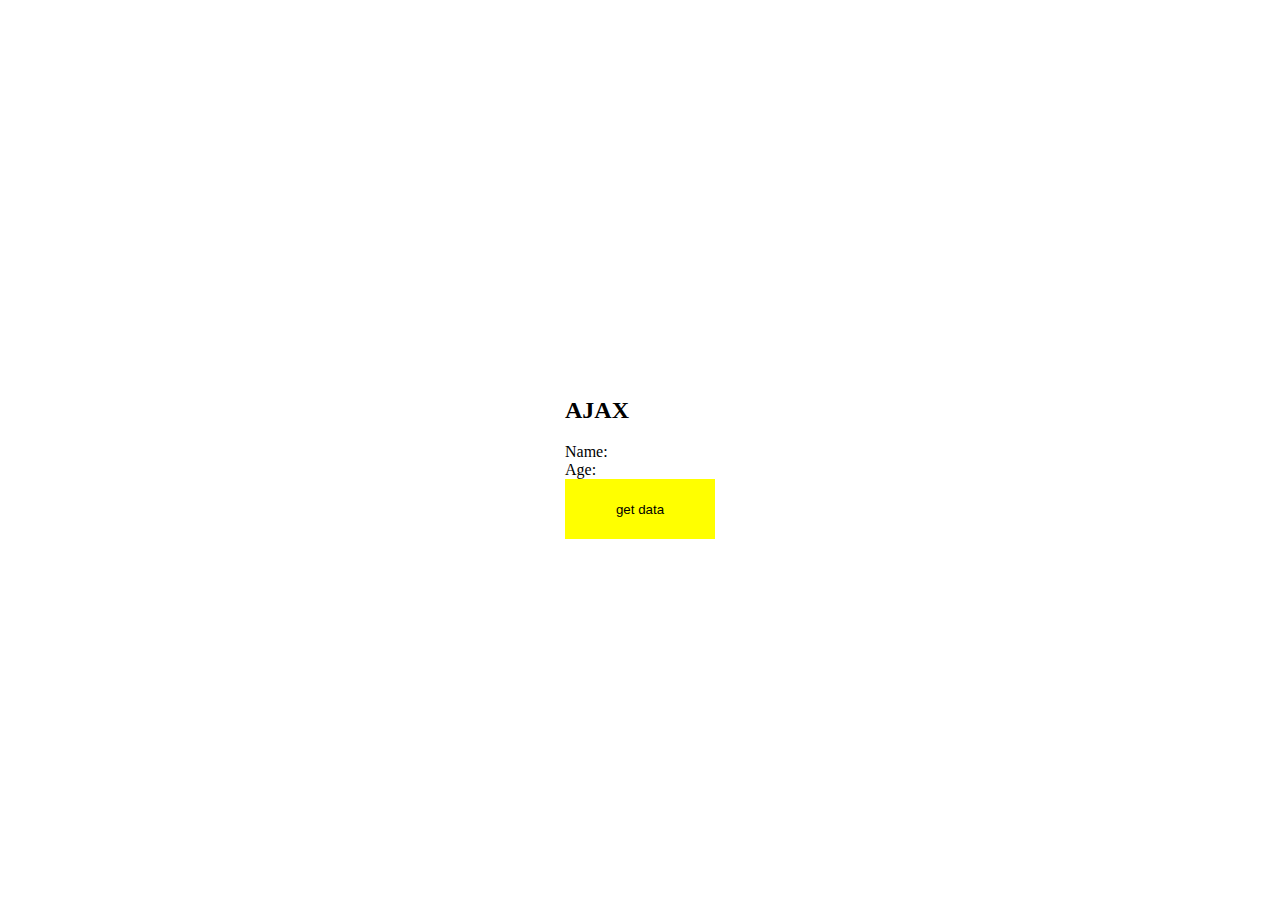
<file: index.html>
<!DOCTYPE html>
<html lang="en">
<head>
    <meta charset="UTF-8">
    <title>Title</title>
    <link rel="stylesheet" href="style.css">
</head>
<body>

<!--<div class="btn-block">-->
<!--    <button></button>-->
<!--    <button></button>-->
<!--    <button></button>-->
<!--    <button></button>-->
<!--</div>-->
<!--    <button>Click me</button>-->
<div class="wrapper">
    <h2>AJAX</h2>
    <div>Name: <span class="name"></span> </div>
    <div>Age: <span class="age"></span> </div>
    <button class="btn">get data</button>
</div>
<!--<div class="peoples"></div>-->
<!--<script src="main.js"></script>-->
</body>
</html>
</file>
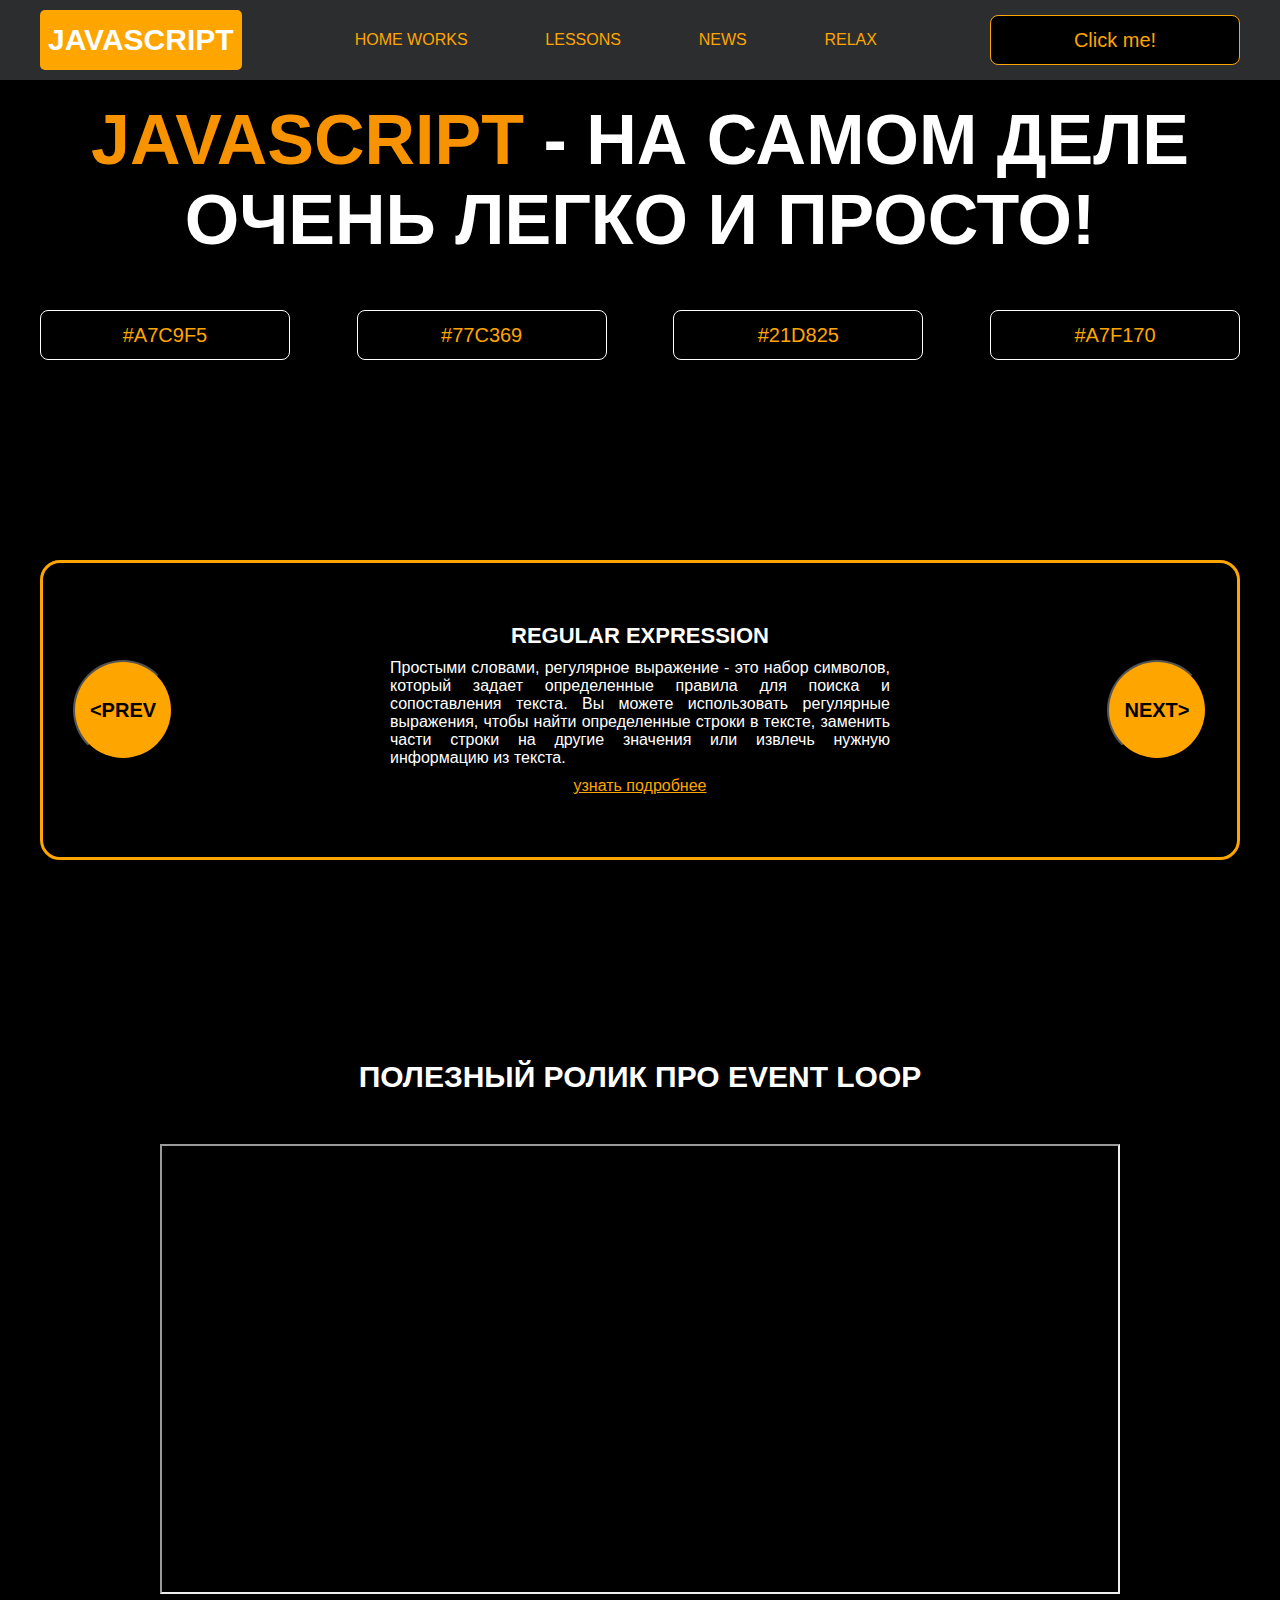
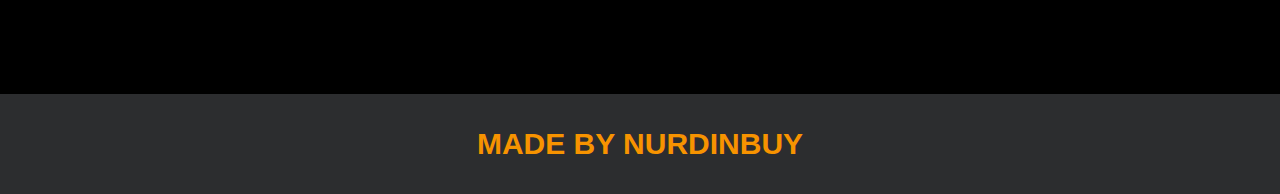
<file: javascript-project/index.html>
<!DOCTYPE html>
<html lang="en">
<head>
    <meta charset="UTF-8">
    <title>Java Script</title>
    <link rel="stylesheet" href="css/style.css">
    <link rel="stylesheet" href="css/core.css">
</head>
<body>

<div class="wrapper">
    <div class="header">
        <div class="container">
            <div class="inner_header">
                <a href="index.html">
                    <div class="logotype">
                        <h2>JavaScript</h2>
                    </div>
                </a>
                <ul class="menu">
                    <li class="menu_link">
                        <a href="pages/home_works.html">Home Works</a>
                    </li>
                    <li class="menu_link">
                        <a href="pages/lessons.html">Lessons</a>
                    </li>
                    <li class="menu_link">
                        <a href="pages/news.html">News</a>
                    </li>
                    <li class="menu_link">
                        <a href="../pages/relax.html">Relax</a>
                    </li>
                </ul>
                <button class="btn" id="btn-get">Click me!</button>
            </div>
        </div>
    </div>
    <div class="main_block">
        <div class="container">
            <div class="inner_main">
                <h1><strong id="js-color">JavaScript</strong> - на самом деле очень легко и просто!</h1>
                <div class="colors-buttons">
                    <button class="btn btn-color"></button>
                    <button class="btn btn-color"></button>
                    <button class="btn btn-color"></button>
                    <button class="btn btn-color"></button>
                </div>
            </div>
        </div>
    </div>
    <div class="slider_block">
        <div class="container">
            <div class="inner_slider">
                <div class="slider">
                    <button class="btn-slide" id="prev">&lt;prev</button>
                    <div class="slide active_slide">
                        <div class="slide_card">
                            <h3>regular expression</h3>
                            <p>Простыми словами, регулярное выражение - это набор символов, который задает определенные правила для поиска и сопоставления текста. Вы можете использовать регулярные выражения, чтобы найти определенные строки в тексте, заменить части строки на другие значения или извлечь нужную информацию из текста.</p>
                            <a href="https://developer.mozilla.org/ru/docs/Web/JavaScript/Guide/Regular_expressions" target="_blank">узнать подробнее</a>
                        </div>
                    </div>
                    <div class="slide">
                        <div class="slide_card">
                            <h3>recursion</h3>
                            <p>Простыми словами, рекурсия - это, когда функция делает повторяющиеся вызовы самой себя для решения задачи, пока не достигнет определенного условия выхода из рекурсии.</p>
                            <a href="https://learn.javascript.ru/recursion" target="_blank">узнать подробнее</a>
                        </div>
                    </div>
                    <div class="slide">
                        <div class="slide_card">
                            <h3>json</h3>
                            <p>Простыми словами, JSON - это способ представления данных в виде текста, чтобы они могли быть легко поняты и использованы различными программами. Он использует простые правила для описания объектов и массивов, а также для представления простых типов данных, таких как строки, числа, логические значения и т.д.</p>
                            <a href="https://developer.mozilla.org/ru/docs/Learn/JavaScript/Objects/JSON" target="_blank">узнать подробнее</a>
                        </div>
                    </div>
                    <div class="slide">
                        <div class="slide_card">
                            <h3>event loop</h3>
                            <p>Простыми словами, event loop похож на дежурного, который непрерывно проверяет, произошло ли какое-либо событие, и реагирует на него, когда оно происходит. Он имеет список задач, которые нужно выполнить, и он перебирает этот список событий одно за другим, обрабатывая каждое событие, когда оно наступает.</p>
                            <a href="https://highload.today/kak-ustroen-event-loop-v-javascript-parallelnaya-model-i-tsikl-sobytij/" target="_blank">узнать подробнее</a>
                        </div>
                    </div>
                    <button class="btn-slide" id="next">next&gt;</button>
                </div>
            </div>
        </div>
    </div>
    <div class="block_video">
        <div class="container">
            <h3>Полезный ролик про Event Loop</h3>
            <div class="inner_block_video">
                <iframe width="80%" height="450" src="https://www.youtube.com/embed/zDlg64fsQow" title="YouTube video player" frameborder="2" allow="autoplay; clipboard-write; encrypted-media; gyroscope; picture-in-picture; web-share" allowfullscreen></iframe>
            </div>
        </div>
    </div>
    <div class="footer">
        <div class="container">
            <a href="https://www.instagram.com/nurdinbuy/" target="_blank">
                <div class="inner_footer">
                    <h2>Made by NurDinBuy</h2>
                </div>
            </a>
        </div>
    </div>
</div>

<div class="modal">
    <div class="modal_dialog">
        <div class="modal_content">
            <form action="#">
                <div class="modal_close">&times;</div>
                <div class="modal_title">Мы свяжемся с вами как можно быстрее!</div>
                <input required placeholder="Ваше имя" name="full_name" type="text" class="modal_input">
                <input required placeholder="Ваш номер телефона" name="phone" type="phone" class="modal_input">
                <button class="btn btn_dark btn_min">Перезвонить мне</button>
            </form>
        </div>
    </div>
</div>

</body>
<script src="js/main.js"></script>
<script src="js/modal.js"></script>
</html>
</file>
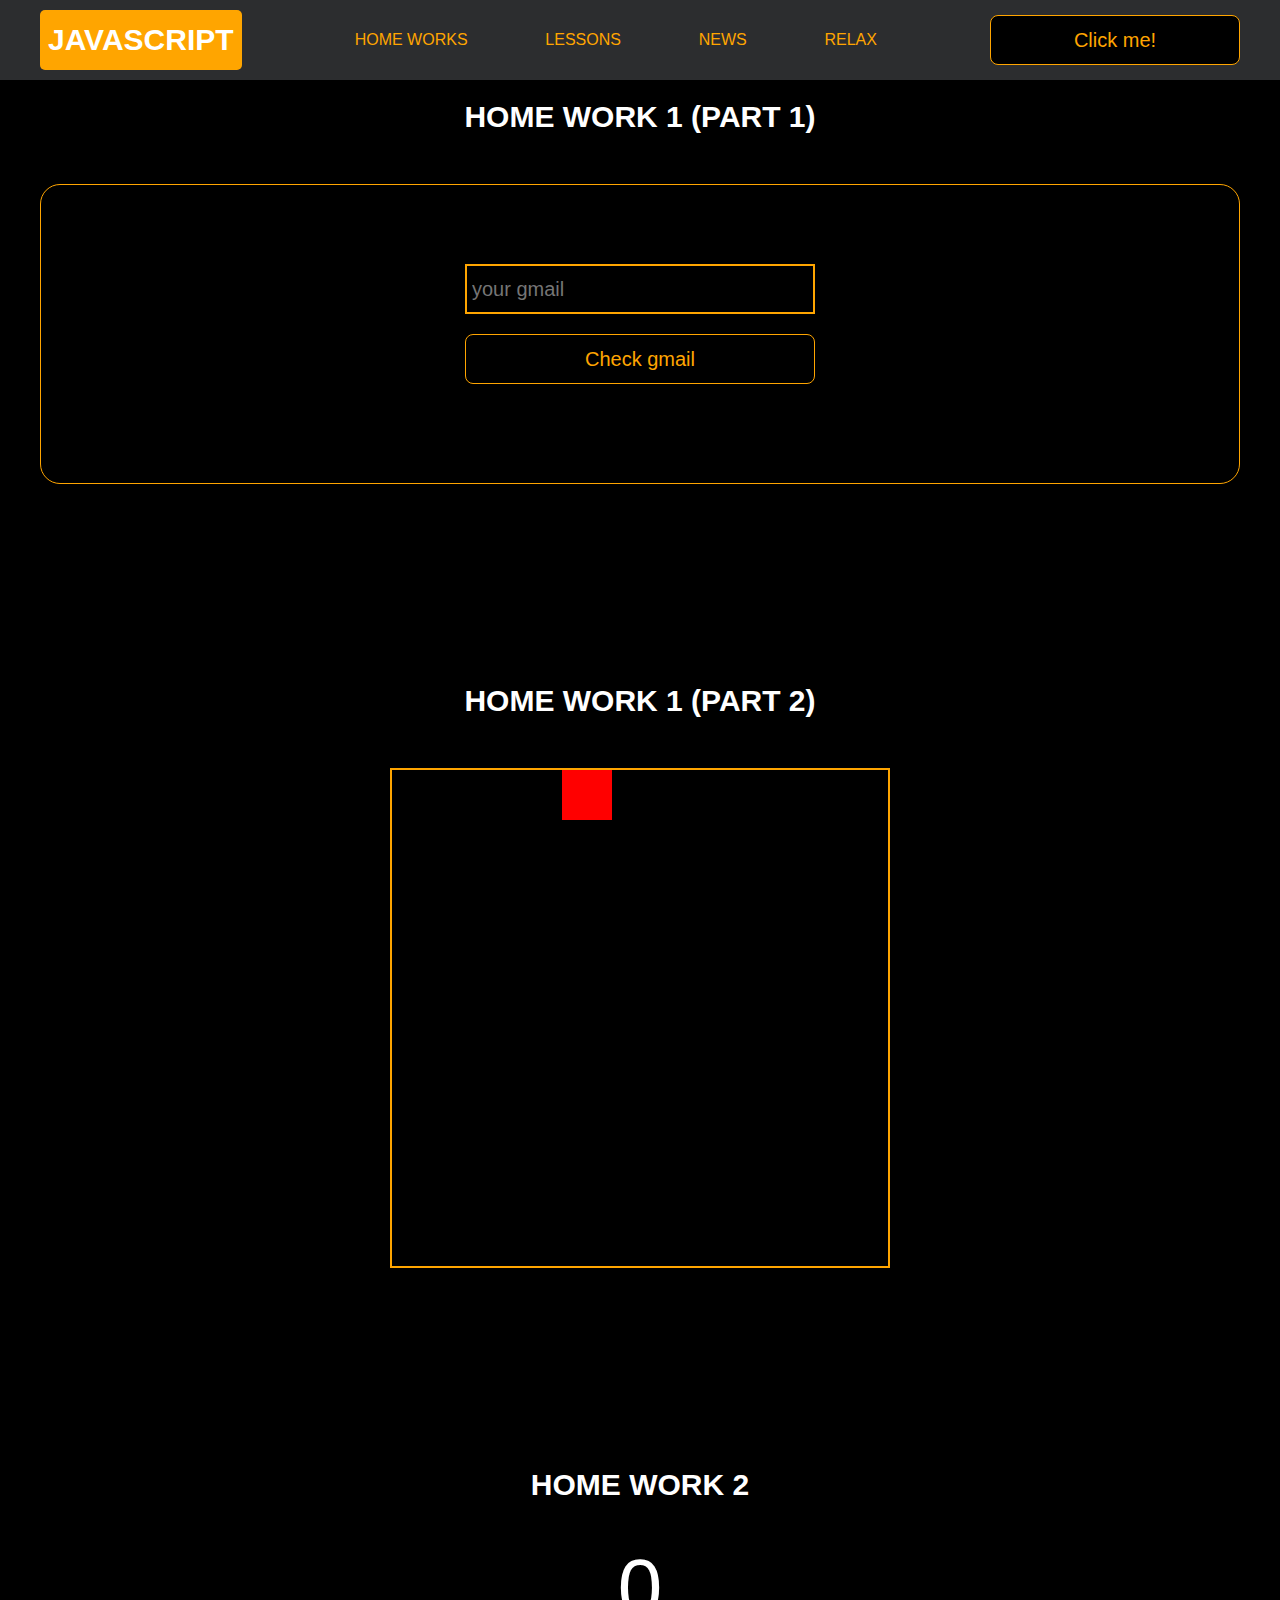
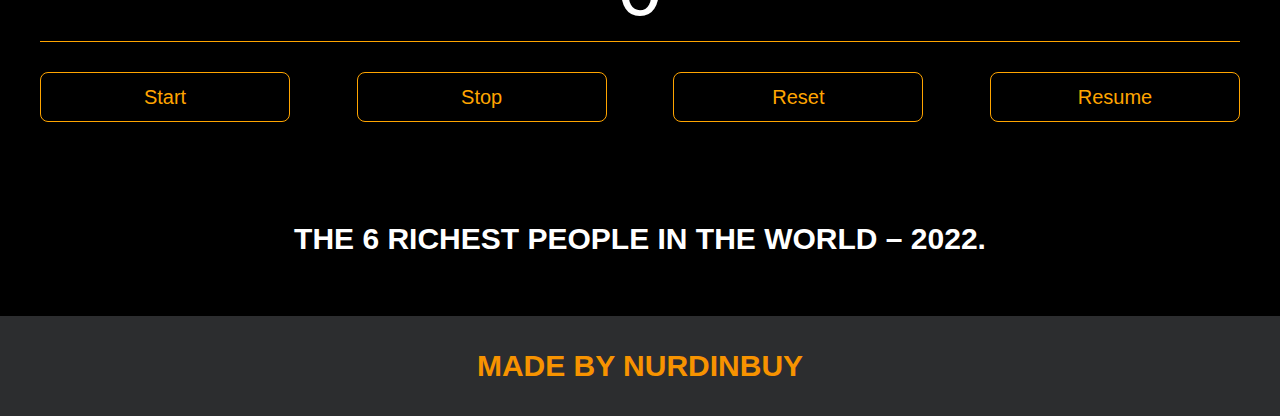
<file: javascript-project/pages/home_works.html>
<!DOCTYPE html>
<html lang="en">
<head>
    <meta charset="UTF-8">
    <title>Home Works</title>
    <link rel="stylesheet" href="../css/style.css">
    <link rel="stylesheet" href="../css/core.css">
    <link rel="stylesheet" href="../css/home_works.css">
</head>
<body>

<div class="wrapper">
    <div class="header">
        <div class="container">
            <div class="inner_header">
                <a href="../index.html">
                    <div class="logotype">
                        <h2>Java<span>Script</span></h2>
                    </div>
                </a>
                <ul class="menu">
                    <li class="menu_link">
                        <a href="../pages/home_works.html">Home Works</a>
                    </li>
                    <li class="menu_link">
                        <a href="../pages/lessons.html">Lessons</a>
                    </li>
                    <li class="menu_link">
                        <a href="../pages/news.html">News</a>
                    </li>
                    <li class="menu_link">
                        <a href="../pages/relax.html">Relax</a>
                    </li>
                </ul>
                <button class="btn" id="btn-get">Click me!</button>
            </div>
        </div>
    </div>
    <div class="gmail_block">
        <div class="container">
            <h3>Home work 1 (part 1)</h3>
            <div class="inner_gmail_block">
                <div class="form_gmail">
                    <label for="gmail_input"></label>
                    <input type="text" id="gmail_input" placeholder="your gmail">
                    <button class="btn" id="gmail_button">Check gmail</button>
                    <span class="checker" id="gmail_result"></span>
                </div>
            </div>
        </div>
    </div>
    <div class="move_block">
        <div class="container">
            <h3>Home work 1 (part 2)</h3>
            <div class="inner_move_block">
                <div class="parent_block">
                    <div class="child_block"></div>
                </div>
            </div>
        </div>
    </div>
    <div class="stopwatch">
        <div class="container">
            <h3>Home work 2 </h3>
            <div class="time">
                <div class="time_block">
<!--                    <div class="interval" id="minutes">00</div>-->
<!--                    <div class="break">:</div>-->
                    <div class="interval" id="seconds">0</div>
<!--                    <div class="break">:</div>-->
<!--                    <div class="interval" id="ml-seconds">00</div>-->
                </div>
            </div>
            <div class="time_buttons">
                <button class="btn" id="start">Start</button>
                <button class="btn" id="stop">Stop</button>
                <button class="btn" id="reset">Reset</button>
                <button class="btn" id="resume">Resume</button>
            </div>
        </div>
    </div>
    <div class="richTitle">
        <h3>The 6 richest people in the world – 2022.</h3>
    </div>
    <div class="richMans">

    </div>
    <div class="footer">
        <div class="container">
            <a href="https://www.instagram.com/nurdinbuy/" target="_blank">
                <div class="inner_footer">
                    <h2>Made by NurDinBuy</h2>
                </div>
            </a>
        </div>
    </div>
</div>

<div class="modal">
    <div class="modal_dialog">
        <div class="modal_content">
            <form action="#">
                <div class="modal_close">&times;</div>
                <div class="modal_title">Мы свяжемся с вами как можно быстрее!</div>
                <input required placeholder="Ваше имя" name="name" type="text" class="modal_input">
                <input required placeholder="Ваш номер телефона" name="phone" type="phone" class="modal_input">
                <button class="btn btn_dark btn_min">Перезвонить мне</button>
            </form>
        </div>
    </div>
</div>

</body>
<script src="../js/home_works.js"></script>
<script src="../js/modal.js"></script>
</html>
</file>
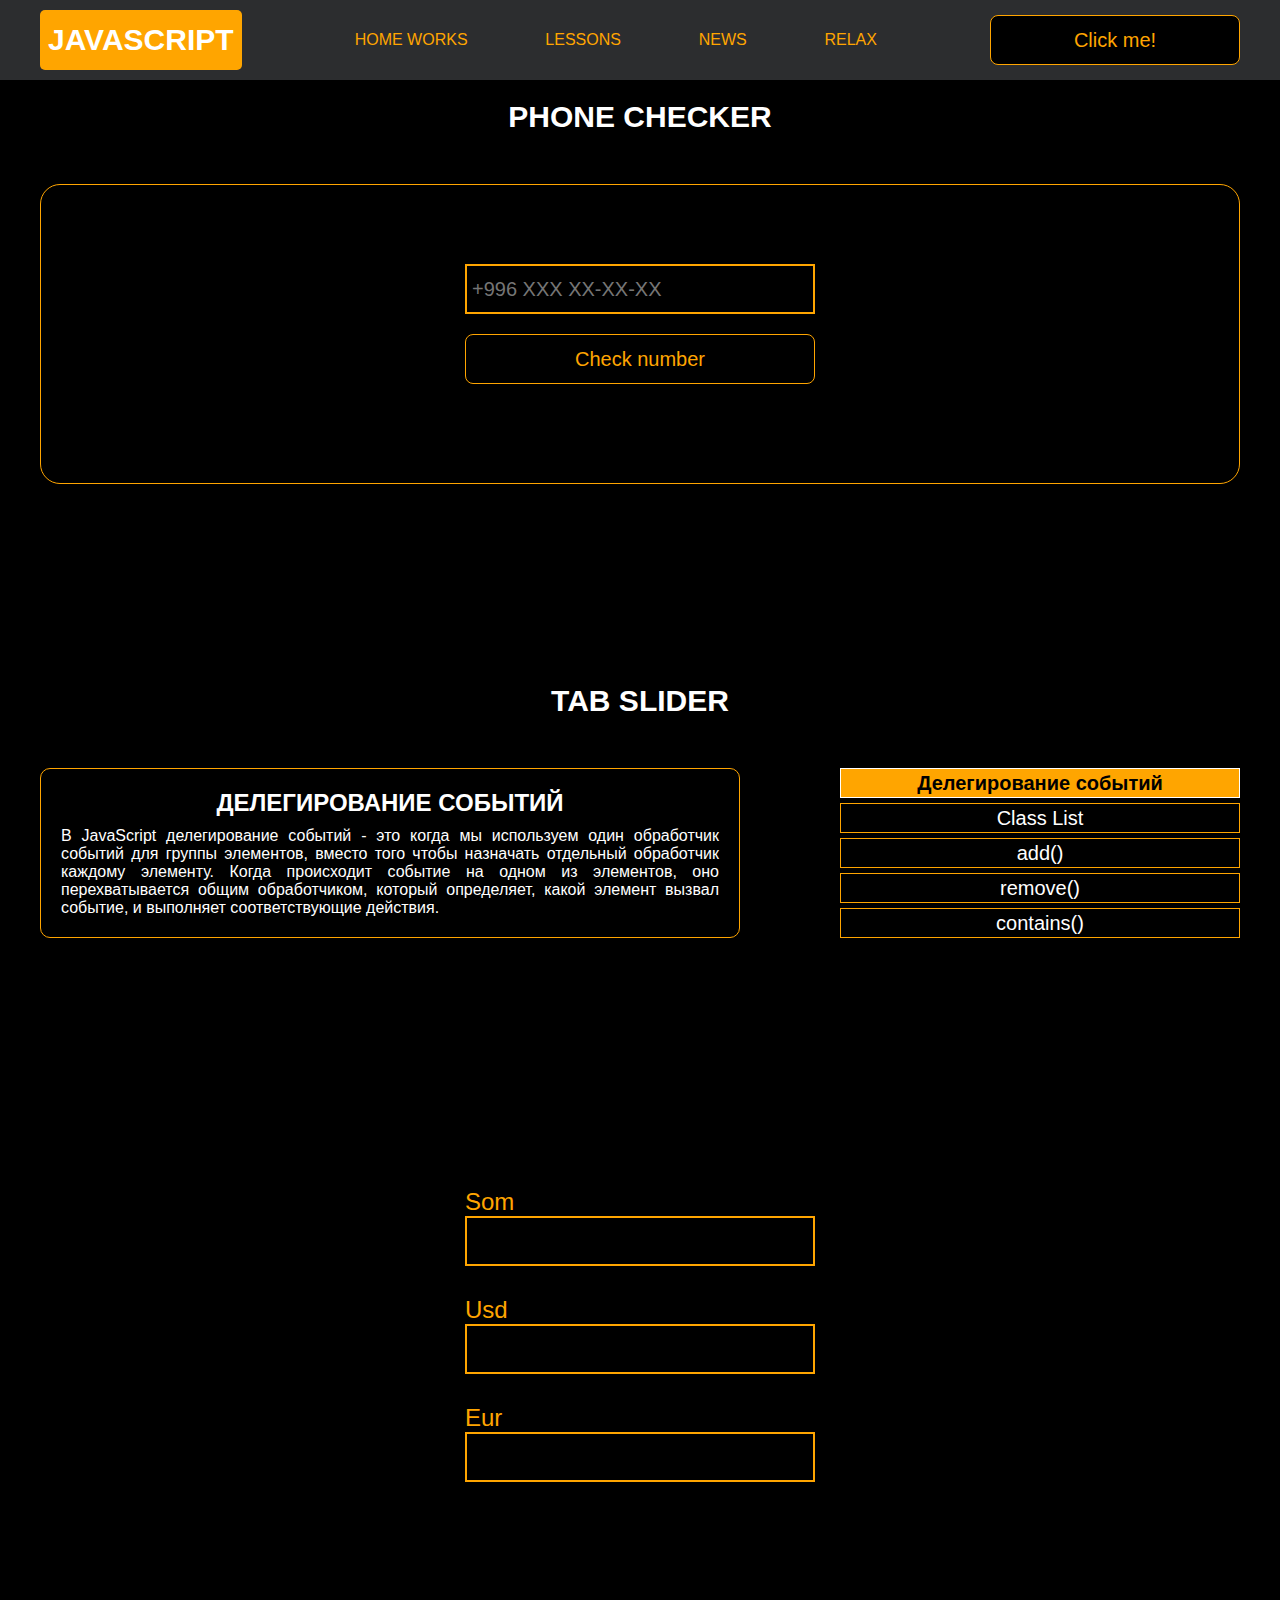
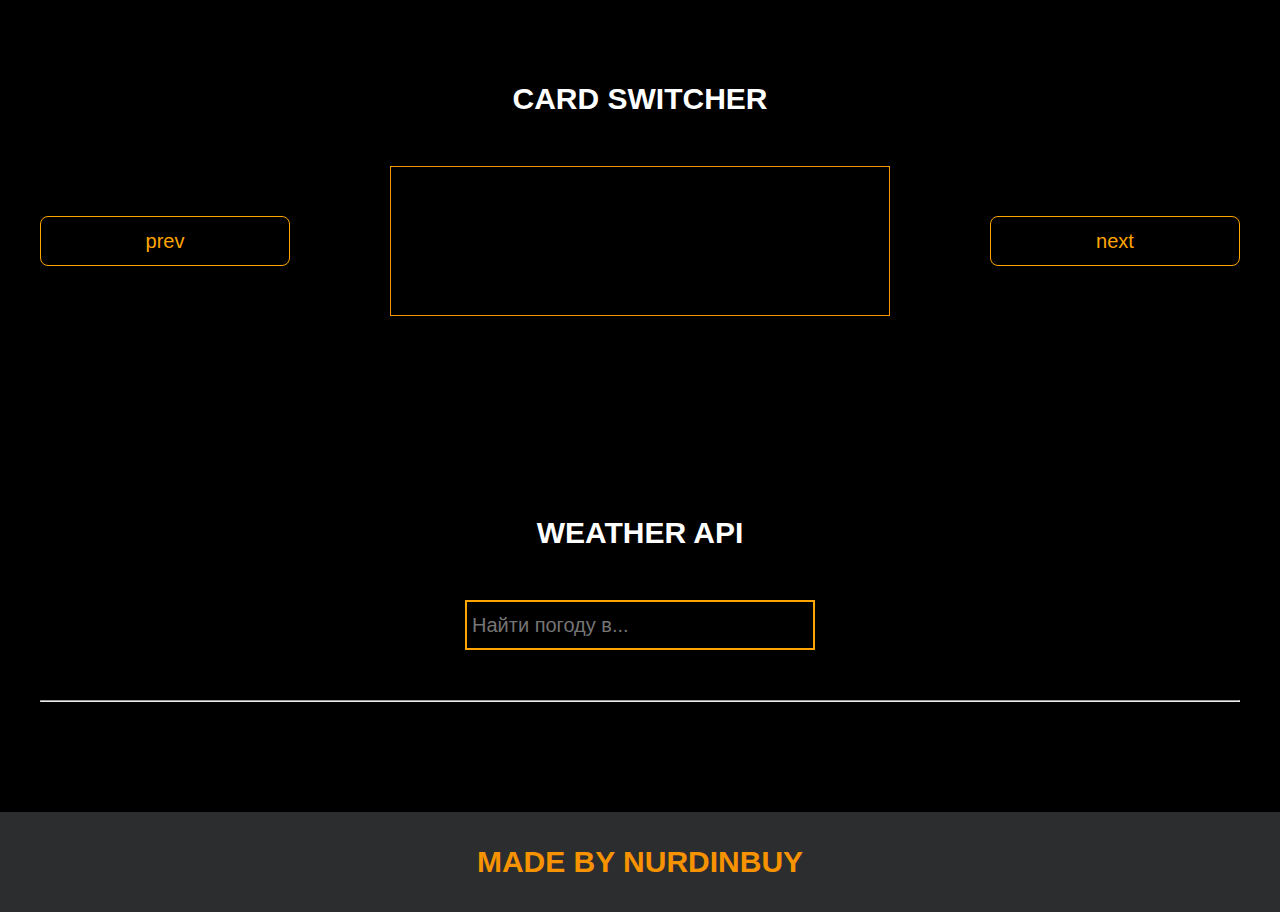
<file: javascript-project/pages/lessons.html>
<!DOCTYPE html>
<html lang="en">
<head>
    <meta charset="UTF-8">
    <title>Lessons</title>
    <link rel="stylesheet" href="../css/style.css">
    <link rel="stylesheet" href="../css/core.css">
    <link rel="stylesheet" href="../css/lessons.css">
</head>
<body>

<div class="wrapper">
    <div class="header">
        <div class="container">
            <div class="inner_header">
                <a href="../index.html">
                    <div class="logotype">
                        <h2>Java<span>Script</span></h2>
                    </div>
                </a>
                <ul class="menu">
                    <li class="menu_link">
                        <a href="../pages/home_works.html">Home Works</a>
                    </li>
                    <li class="menu_link">
                        <a href="../pages/lessons.html">Lessons</a>
                    </li>
                    <li class="menu_link">
                        <a href="../pages/news.html">News</a>
                    </li>
                    <li class="menu_link">
                        <a href="../pages/relax.html">Relax</a>
                    </li>
                </ul>
                <button class="btn" id="btn-get">Click me!</button>
            </div>
        </div>
    </div>
    <div class="phone_block">
        <div class="container">
            <h3>Phone checker</h3>
            <div class="inner_phone_block">
                <div class="form_phone">
                    <label for="phone_input"></label>
                    <input type="text" id="phone_input" placeholder="+996 XXX XX-XX-XX">
                    <button class="btn" id="phone_button">Check number</button>
                    <span class="checker" id="phone_result"></span>
                </div>
            </div>
        </div>
    </div>
    <div class="tab_slider">
        <div class="container">
            <h3>tab slider</h3>
            <div class="inner_tab_slider">
                <div class="tab_contents_block">

                    <div class="tab_content_block">
                        <h4>Делегирование событий</h4>
                        <p>В JavaScript делегирование событий - это когда мы используем один обработчик событий для группы элементов, вместо того чтобы назначать отдельный обработчик каждому элементу. Когда происходит событие на одном из элементов, оно перехватывается общим обработчиком, который определяет, какой элемент вызвал событие, и выполняет соответствующие действия.</p>
                    </div>
                    <div class="tab_content_block">
                        <h4>classList</h4>
                        <p>classList в JavaScript - это свойство, которое позволяет нам работать с классами элемента HTML. С помощью classList мы можем добавлять, удалять или проверять наличие классов у элемента. Допустим, у нас есть элемент на веб-странице, и мы хотим изменить его классы с помощью JavaScript. Вместо того, чтобы обращаться напрямую к атрибуту class, мы можем использовать свойство classList этого элемента. </p>
                    </div>
                    <div class="tab_content_block">
                        <h4>add()</h4>
                        <p>Метод add позволяет добавить новый класс к списку классов элемента. Например, element.classList.add('new-class') добавит класс с именем "new-class" к элементу.</p>
                    </div>
                    <div class="tab_content_block">
                        <h4>remove()</h4>
                        <p>Метод remove позволяет удалить класс из списка классов элемента. Например, element.classList.remove('old-class') удалит класс с именем "old-class" из элемента.</p>
                    </div>
                    <div class="tab_content_block">
                        <h4>contains()</h4>
                        <p>Метод contains позволяет проверить, содержит ли элемент определенный класс. Он возвращает true, если класс присутствует, и false, если его нет. Например, element.classList.contains('highlight') вернет true, если у элемента есть класс "highlight".</p>
                    </div>

                    <div class="tab_content_items">
                        <div class="tab_content_item tab_content_item_active">Делегирование событий</div>
                        <div class="tab_content_item">Class List</div>
                        <div class="tab_content_item">add()</div>
                        <div class="tab_content_item">remove()</div>
                        <div class="tab_content_item">contains()</div>
                    </div>

                </div>
            </div>
        </div>
    </div>
    <div class="converter">
        <div class="container">
            <div class="inner_converter">
                <div class="som">
                    <label for="som"> Som </label>
                    <input type="number" id="som">
                </div>
                <div class="usd">
                    <label for="usd"> Usd </label>
                    <input type="number" id="usd">
                </div>
                <div class="eur">
                    <label for="eur"> Eur </label>
                    <input type="number" id="eur">
                </div>
            </div>
        </div>
    </div>

    <div class="card_switcher">
        <div class="container">
            <h3>Card Switcher</h3>
            <div class="inner_card_switcher">
                <button class="btn" id="btn-prev">prev</button>
                <div class="card"></div>
                <button class="btn" id="btn-next">next</button>
            </div>
        </div>
    </div>

    <div class="weather">
        <div class="container">
            <h3>Weather Api</h3>
            <div class="inner_weather">
                <div class="search_block">
                    <input type="text" class="cityName" placeholder="Найти погоду в...">
                </div>
                <div class="weather_result">
                    <p class="city"></p>
                    <hr>
                    <p class="temp"></p>
                </div>
            </div>
        </div>
    </div>

    <div class="footer">
        <div class="container">
            <a href="https://www.instagram.com/nurdinbuy/" target="_blank">
                <div class="inner_footer">
                    <h2>Made by NurDinBuy</h2>
                </div>
            </a>
        </div>
    </div>
</div>

<div class="modal">
    <div class="modal_dialog">
        <div class="modal_content">
            <form action="#">
                <div class="modal_close">&times;</div>
                <div class="modal_title">Мы свяжемся с вами как можно быстрее!</div>
                <input required placeholder="Ваше имя" name="name" type="text" class="modal_input">
                <input required placeholder="Ваш номер телефона" name="phone" type="phone" class="modal_input">
                <button class="btn btn_dark btn_min">Перезвонить мне</button>
            </form>
        </div>
    </div>
</div>

</body>
<script src="../js/lesson.js"></script>
<script src="../js/modal.js"></script>
</html>
</file>
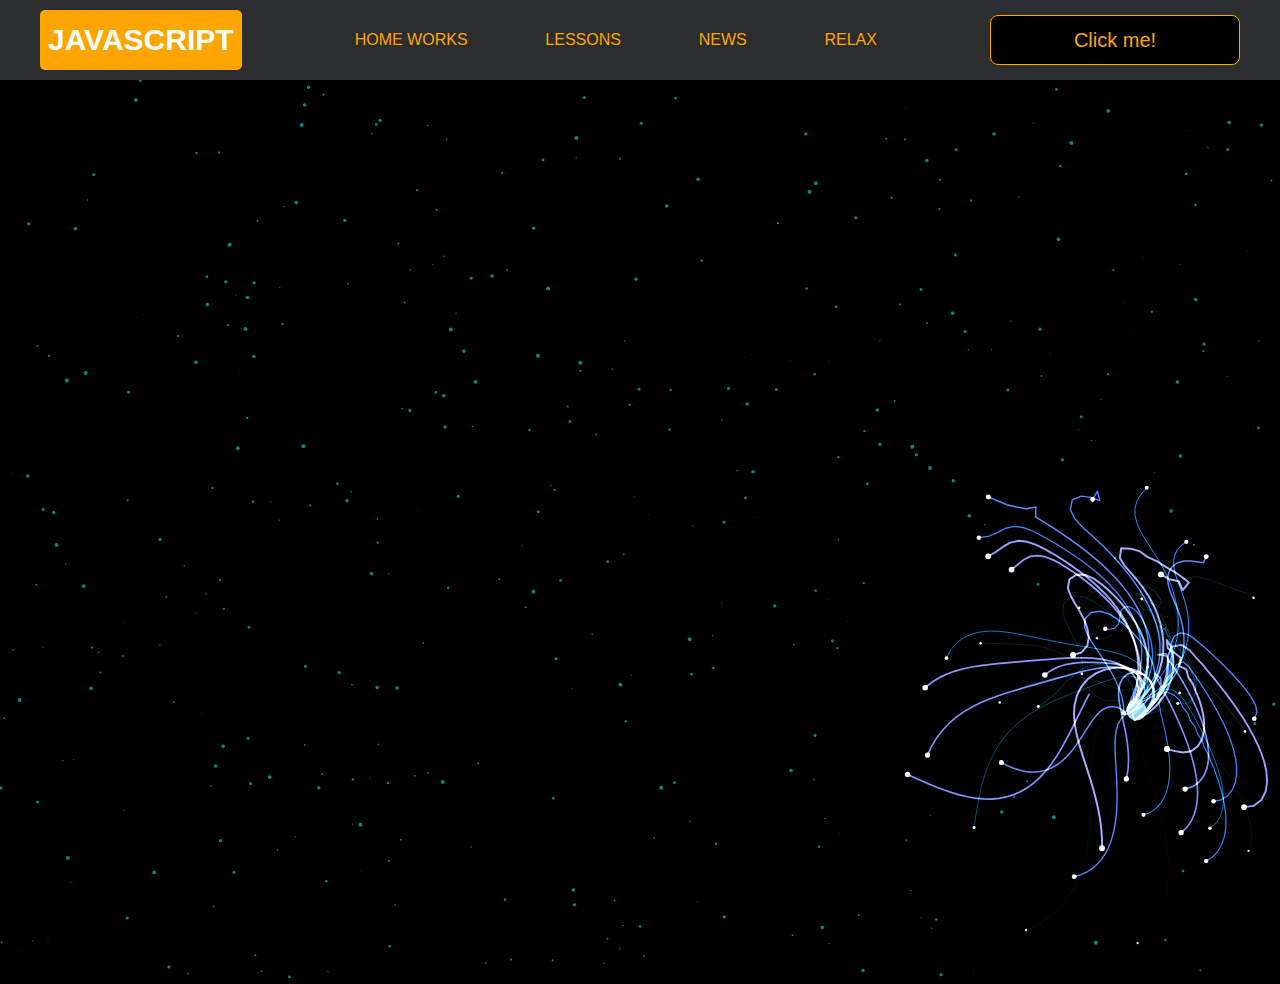
<file: javascript-project/pages/monster.html>
<!DOCTYPE html>
<html lang="en">
<head>
    <meta charset="UTF-8">
    <title>Monster</title>
    <link rel="stylesheet" href="../css/style.css">
    <link rel="stylesheet" href="../css/core.css">
    <link rel="stylesheet" href="../css/monster.css">
</head>
<body>
<div class="wrapper">
    <div class="header">
        <div class="container">
            <div class="inner_header">
                <a href="../index.html">
                    <div class="logotype">
                        <h2>Java<span>Script</span></h2>
                    </div>
                </a>
                <ul class="menu">
                    <li class="menu_link">
                        <a href="../pages/home_works.html">Home Works</a>
                    </li>
                    <li class="menu_link">
                        <a href="../pages/lessons.html">Lessons</a>
                    </li>
                    <li class="menu_link">
                        <a href="../pages/news.html">News</a>
                    </li>
                    <li class="menu_link">
                        <a href="../pages/relax.html">Relax</a>
                    </li>
                </ul>
                <button class="btn" id="btn-get">Click me!</button>
            </div>
        </div>
    </div>
</div>
<canvas id="canvas"></canvas>

<div class="modal">
    <div class="modal_dialog">
        <div class="modal_content">
            <form action="#">
                <div class="modal_close">&times;</div>
                <div class="modal_title">Мы свяжемся с вами как можно быстрее!</div>
                <input required placeholder="Ваше имя" name="name" type="text" class="modal_input">
                <input required placeholder="Ваш номер телефона" name="phone" type="phone" class="modal_input">
                <button class="btn btn_dark btn_min">Перезвонить мне</button>
            </form>
        </div>
    </div>
</div>

</body>
<script src="../js/monster.js"></script>
<script src="../js/modal.js"></script>
</html>
</file>
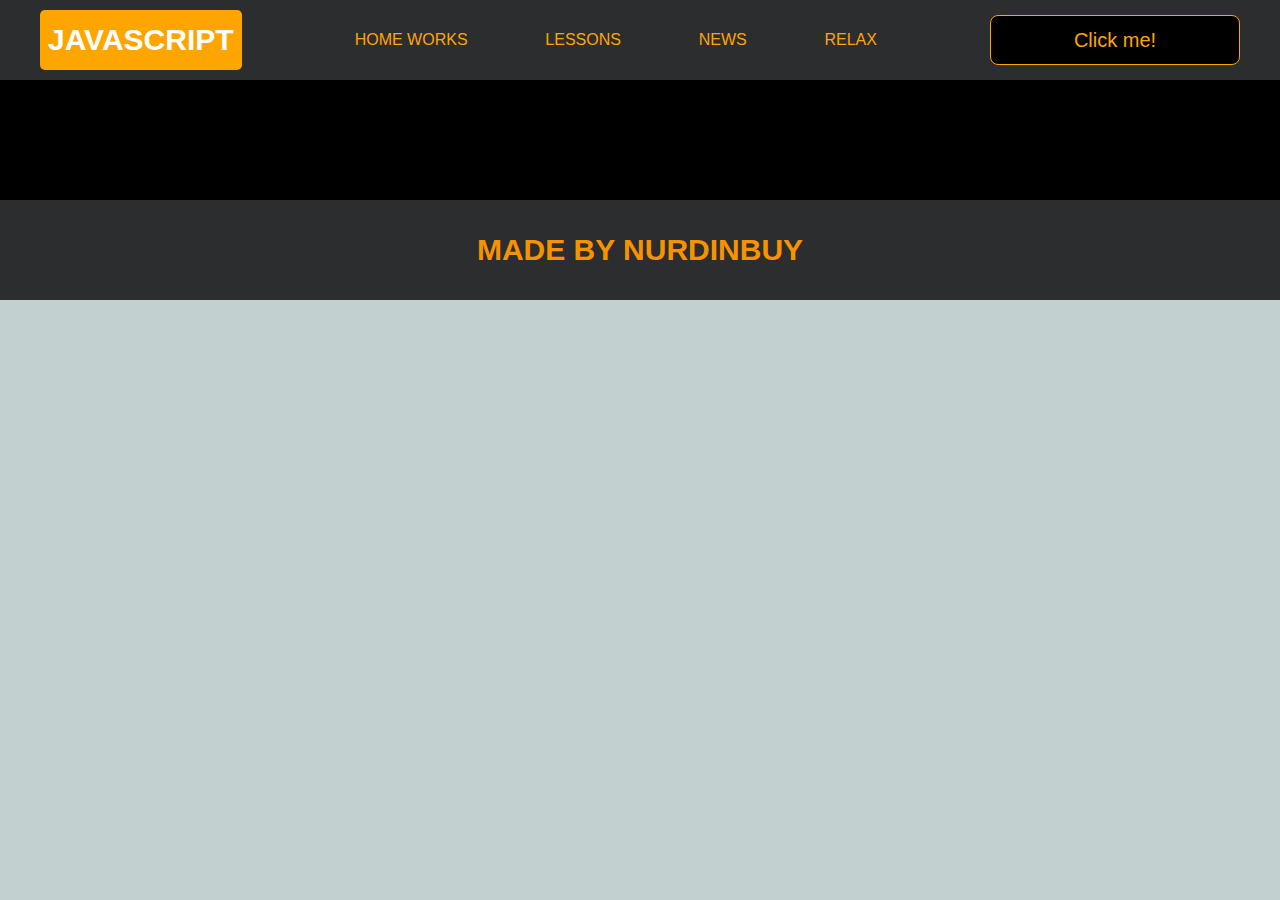
<file: javascript-project/pages/news.html>
<!DOCTYPE html>
<html lang="en">
<head>
    <meta charset="UTF-8">
    <title>News</title>
    <link rel="stylesheet" href="../css/style.css">
    <link rel="stylesheet" href="../css/core.css">
    <link rel="stylesheet" href="../css/news.css">
</head>
<body>
<div class="wrapper">
    <div class="header">
        <div class="container">
            <div class="inner_header">
                <a href="../index.html">
                    <div class="logotype">
                        <h2>Java<span>Script</span></h2>
                    </div>
                </a>
                <ul class="menu">
                    <li class="menu_link">
                        <a href="../pages/home_works.html">Home Works</a>
                    </li>
                    <li class="menu_link">
                        <a href="../pages/lessons.html">Lessons</a>
                    </li>
                    <li class="menu_link">
                        <a href="../pages/news.html">News</a>
                    </li>
                    <li class="menu_link">
                        <a href="../pages/relax.html">Relax</a>
                    </li>
                </ul>
                <button class="btn" id="btn-get">Click me!</button>
            </div>
        </div>
    </div>
    <div class="newsBlock">
    </div>

    <div class="footer">
        <div class="container">
            <a href="https://www.instagram.com/nurdinbuy/" target="_blank">
                <div class="inner_footer">
                    <h2>Made by NurDinBuy</h2>
                </div>
            </a>
        </div>
    </div>
</div>
<div class="modal">
    <div class="modal_dialog">
        <div class="modal_content">
            <form action="#">
                <div class="modal_close">&times;</div>
                <div class="modal_title">Мы свяжемся с вами как можно быстрее!</div>
                <input required placeholder="Ваше имя" name="full_name" type="text" class="modal_input">
                <input required placeholder="Ваш номер телефона" name="phone" type="phone" class="modal_input">
                <button class="btn btn_dark btn_min">Перезвонить мне</button>
            </form>
        </div>
    </div>
</div>
<script src="../js/modal.js"></script>
<script src="../js/news.js"></script>
</body>
</html>
</file>
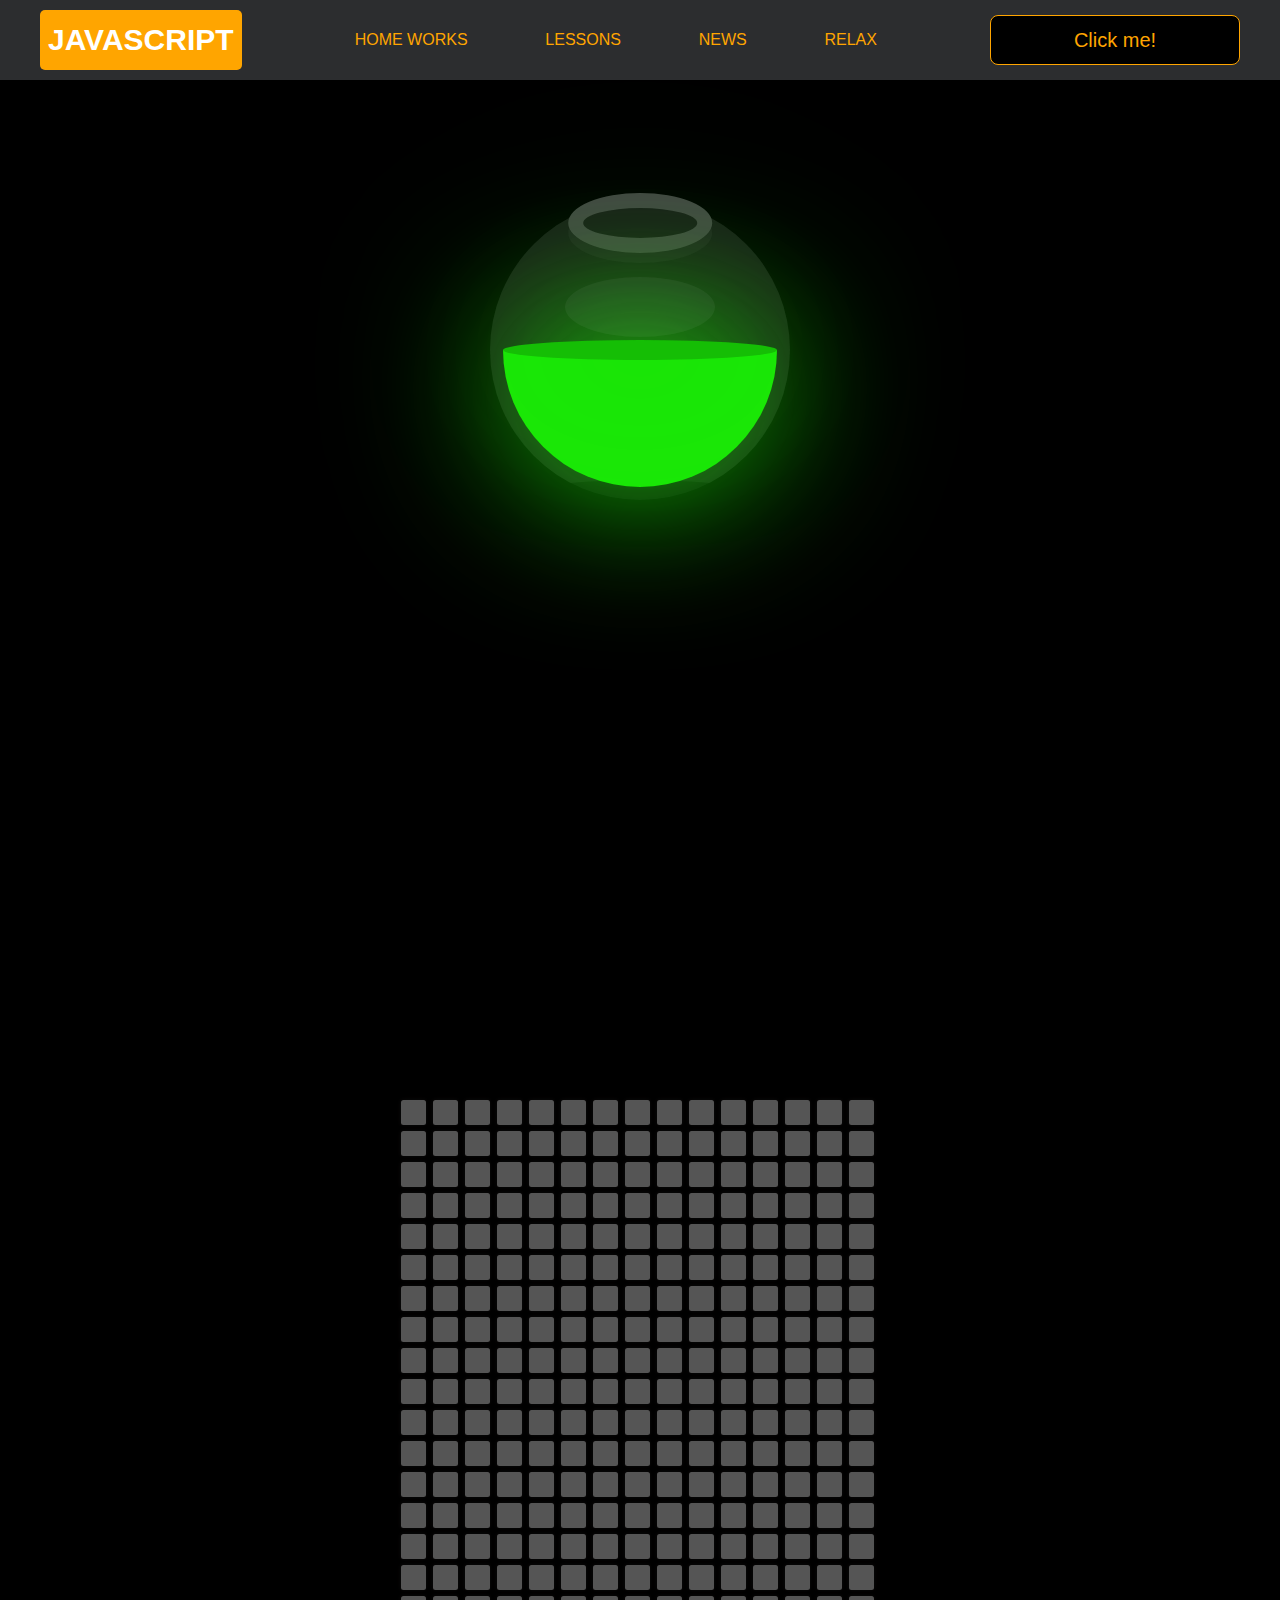
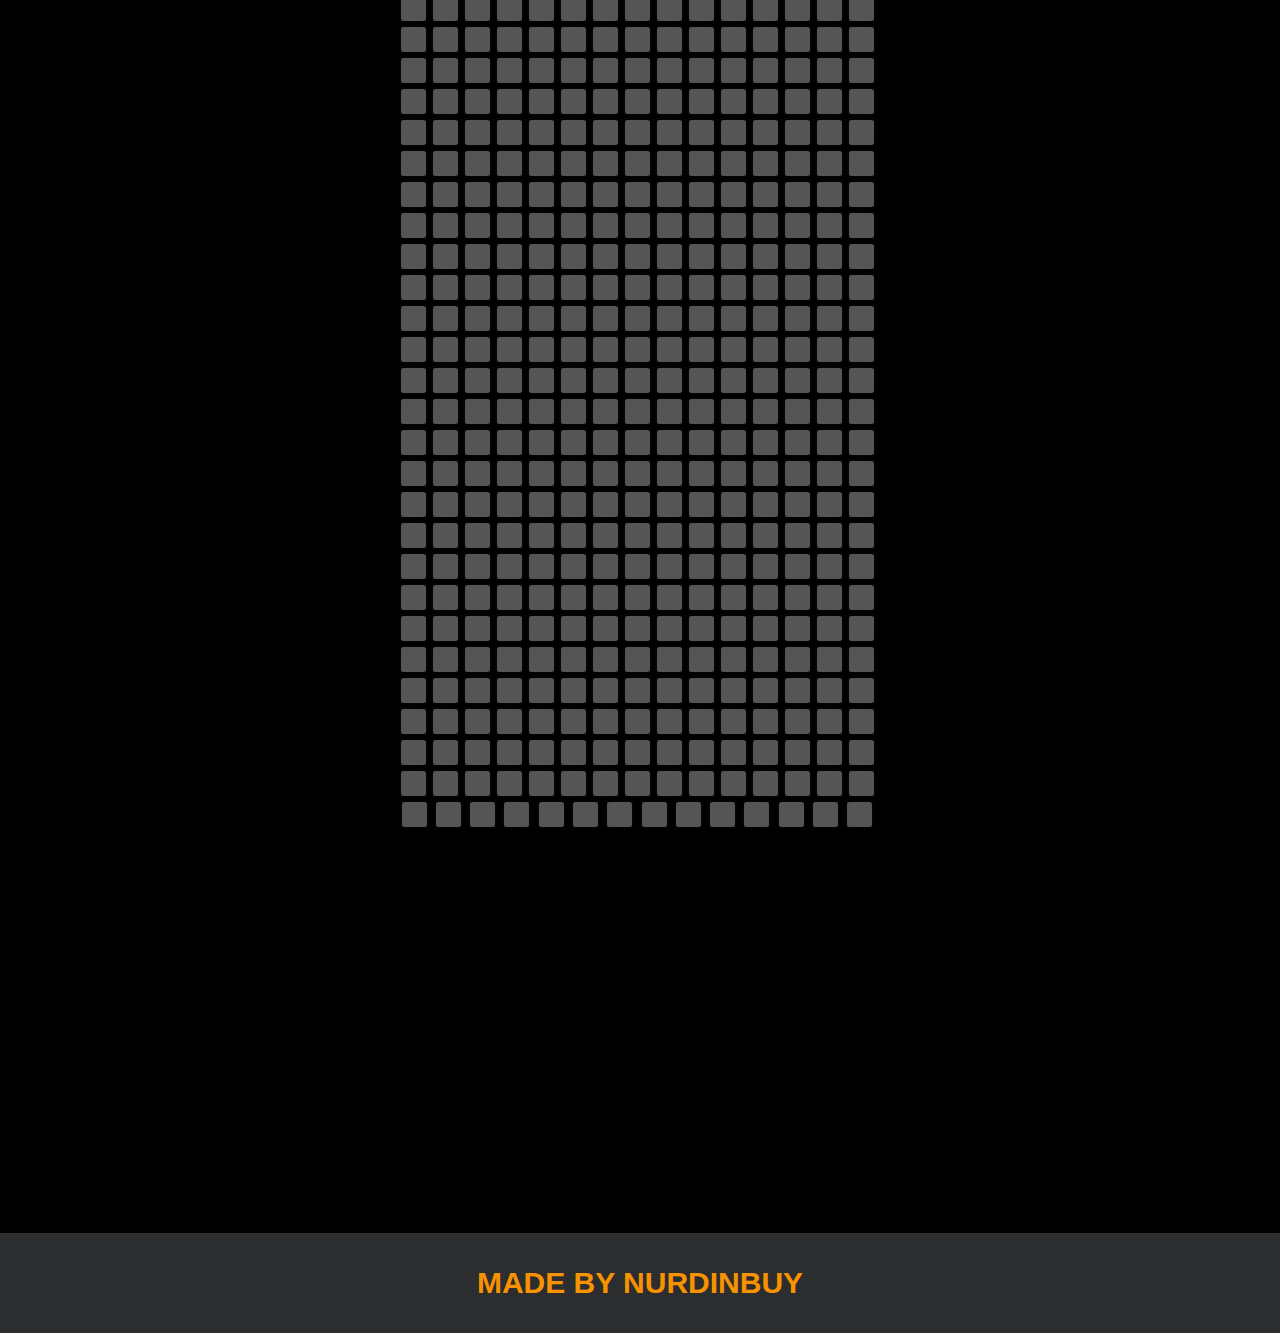
<file: javascript-project/pages/relax.html>
<!DOCTYPE html>
<html lang="en">
<head>
    <meta charset="UTF-8">
    <title>Relax</title>
    <link rel="stylesheet" href="../css/style.css">
    <link rel="stylesheet" href="../css/core.css">
    <link rel="stylesheet" href="../css/relax.css">
</head>
<body>
<div class="wrapper">
  <div class="header">
    <div class="container">
      <div class="inner_header">
        <a href="index.html">
          <div class="logotype">
            <h2>Java<span>Script</span></h2>
          </div>
        </a>
        <ul class="menu">
          <li class="menu_link">
            <a href="../pages/home_works.html">Home Works</a>
          </li>
          <li class="menu_link">
            <a href="../pages/lessons.html">Lessons</a>
          </li>
          <li class="menu_link">
            <a href="../pages/news.html">News</a>
          </li>
          <li class="menu_link">
            <a href="../pages/relax.html">Relax</a>
          </li>
        </ul>
        <button class="btn" id="btn-get">Click me!</button>
      </div>
    </div>
  </div>
</div>
<div class="botlle">
  <div class="container">
    <div class="bottle_inner">
      <a href="monster.html">
        <div class="bowl">
          <div class="shadow"></div>
          <div class="liquid"></div>

        </div>
      </a>
    </div>
  </div>
</div>
<div class="hover_main">
  <div class="hover_Board">

  </div>

</div>


  <div class="footer">
    <div class="container">
      <a href="https://www.instagram.com/nurdinbuy/" target="_blank">
        <div class="inner_footer">
          <h2>Made by NurDinBuy</h2>
        </div>
      </a>
    </div>
  </div>





<div class="modal">
  <div class="modal_dialog">
    <div class="modal_content">
      <form action="#">
        <div class="modal_close">&times;</div>
        <div class="modal_title">Мы свяжемся с вами как можно быстрее!</div>
        <input required placeholder="Ваше имя" name="name" type="text" class="modal_input">
        <input required placeholder="Ваш номер телефона" name="phone" type="phone" class="modal_input">
        <button class="btn btn_dark btn_min">Перезвонить мне</button>
      </form>
    </div>
  </div>
</div>

</body>
<script src="../js/modal.js"></script>
<script src="../js/relax.js"></script>
</html>
</file>
<file: style.css>
.btn-block {
    width: 100%;
    margin: 0 auto;
    height: 100px;
    background-color: silver;
    display: flex;
    align-items: center;
    justify-content: space-around;
}
button {
    width: 150px;
    height: 60px;
    background-color: yellow;
    border: none;
    cursor: pointer;
}
body {
    height: 100vh;
    display: flex;
    align-items: center;
    justify-content: center;
}

.red {
    background-color: red;
}
</file>
<file: javascript-project/css/style.css>
/* HEADER */

.header {
    height: 80px;
    background: #2c2d2f;
    display: flex;
    align-items: center;
    width: 100%;
    position: fixed;
    top: 0;
    z-index: 2;
}

.inner_header {
    height: 100%;
    display: flex;
    align-items: center;
    justify-content: space-between;
}

/* LOGOTYPE */

.logotype {
    display: flex;
    align-items: center;
    justify-content: center;
    font-size: 22px;
    height: 60px;
    width: fit-content;
    background: orange;
    padding: 8px;
    color: white;
    border-radius: 5px;
    cursor: pointer;
}

/* HEADER MENU */

.menu {
    display: flex;
    justify-content: space-around;
    width: 600px;
}

.menu_link a {
    color: orange;
    text-transform: uppercase;
}

.menu_link a:hover {
    text-decoration: underline;
}

/* MAIN BLOCK */

.main_block {
    padding: 100px 0;
    background: black;
}

/* BUTTONS COLOR PICKER */

.colors-buttons {
    display: flex;
    justify-content: space-between;
    margin-top: 50px;
}

.btn-color {
    border-radius: 20px;
    border-color: white !important;
}

/* FOOTER */

.footer {
    background: #2c2d2f;
    width: 100%;
}

.inner_footer {
    display: flex;
    align-items: center;
    justify-content: center;
    height: 100px;
}

.footer h2 {
    text-transform: uppercase;
    color: #F79300;
    font-weight: 600;
}


/* SLIDER BLOCK */

.slider_block {
    padding: 100px 0;
    background: black;
}

.slider {
    position: relative;
    width: 100%;
    height: 300px;
    overflow: hidden;
    border: 3px solid orange;
    border-radius: 20px;
    display: flex;
    align-items: center;
    justify-content: space-between;
    padding: 0 30px;
}

.slide {
    position: absolute;
    top: 60px;
    left: 0;
    width: 100%;
    height: 100%;
    display: none;
    transition: opacity 0.5s ease-in-out;
}

.slide_card {
    color: white;
    margin: 0 auto;
    width: 500px;
    text-align: center;
}

.slide_card h3 {
    color: white;
    text-transform: uppercase;
    font-size: 22px;
}

.slide_card p {
    font-size: 16px;
    text-align: justify;
    margin: 10px 0;
}

.slide_card a {
    color: orange;
    text-decoration: underline;
}

.slide.active_slide {
    display: block;
}

/* VIDEO BLOCK */

.block_video {
    background: black;
    padding: 100px 0;
}

.inner_block_video {
    display: flex;
    justify-content: center;
    margin-top: 50px;
}

/* MODAL */

.modal {
    position: fixed;
    height: 100%;
    width: 100%;
    top: 0;
    left: 0;
    z-index: 2;
    background: rgba(9, 9, 9, 0.8);
    display: none;
    transition: 1s;
}

.modal_dialog {
    max-width: 500px;
    margin: 150px auto;
}

.modal_content {
    position: relative;
    width: 100%;
    padding: 40px;
    background-color: black;
    border: 2px solid orange;
    border-radius: 4px;
    max-height: 80vh;
    overflow-y: auto;
}

.modal_content form {
    display: flex;
    flex-direction: column;
    align-items: center;
}

.modal_close {
    position: absolute;
    top: 8px;
    right: 14px;
    font-size: 30px;
    color: red;
    opacity: 0.5;
    font-weight: 700;
    border: none;
    background-color: transparent;
    cursor: pointer;
}

.modal_title {
    text-align: center;
    font-size: 22px;
    text-transform: uppercase;
    color: white;
}

.modal_input, .btn_min {
    width: 100% !important;
    margin-top: 10px;
}
</file>
<file: javascript-project/css/core.css>
* {
    margin: 0;
    padding: 0;
    box-sizing: border-box;
}

.container {
    width: 1200px;
    margin: 0 auto;
}

body {
    font-family: "Britannic Bold", sans-serif;
    background: #c2d0d0;
}

.btn {
    width: 250px;
    height: 50px;
    font-size: 20px;
    cursor: pointer;
    border: 1px solid var(--orange);
    background: black;
    color: var(--orange);
    border-radius: 8px;
}

.btn:hover {
    background: #414349;
}

.btn:active {
    background: #56585D;
    border: 2px solid var(--orange);
}

a {
    text-decoration: none;
}

li {
    list-style: none;
}

h1 {
    text-align: center;
    font-size: 70px;
    color: white;
    margin: 0 auto;
    text-transform: uppercase;
    font-weight: 600;
}

h2 {
    text-align: center;
    font-size: 30px;
    color: white;
    margin: 0 auto;
    text-transform: uppercase;
    font-weight: 600;
}

h3 {
    text-align: center;
    font-size: 30px;
    color: white;
    margin: 0 auto;
    text-transform: uppercase;
    font-weight: 600;
}

h4 {
    font-size: 24px;
    color: white;
    text-transform: uppercase;
    font-weight: 600;
}

strong {
    color: #F79300;
}

label {
    font-size: 24px;
    color: var(--orange);
}

input {
    width: 350px;
    height: 50px;
    font-size: 20px;
    padding-left: 5px;
    color: var(--orange);
    background: black;
    border: 2px solid var(--orange);
}

.checker {
    color: white;
    font-size: 30px;
}

.btn-slide {
    display: block;
    width: 100px;
    height: 100px;
    background: var(--orange);
    color: black;
    font-size: 20px;
    text-transform: uppercase;
    border-radius: 50%;
    font-weight: 800;
    z-index: 1;
}

.btn-slide:hover {
    background: #b68733 !important;
    cursor: pointer;
    color: white;
}

:root {
    --orange: orange
}
</file>
<file: javascript-project/css/home_works.css>
/* GMAIL BLOCK */

.gmail_block {
    background: black;
    padding: 100px 0;
}

.inner_gmail_block {
    margin-top: 50px;
    display: flex;
    justify-content: space-evenly;
    border: 1px solid orange;
    height: 300px;
    border-radius: 20px;
    align-items: center;
}

.form_gmail {
    display: flex;
    flex-direction: column;
    align-items: center;
}

.form_gmail button {
    width: 100%;
    margin: 20px 0;
}

/* MOVE BLOCK */

.move_block {
    background: black;
    padding: 100px 0;
}

.parent_block {
    box-sizing: border-box;
    height: 500px;
    width: 500px;
    border: 2px solid orange;
    position: relative;
    margin: 0 auto;
}

.child_block {
    position: absolute;
    width: 50px;
    height: 50px;
    background: red;
}

.inner_move_block {
    margin-top: 50px;
}

/* STOP WATCH */

.time {
    color: white;
    display: flex;
    justify-content: center;
    font-size: 80px;
    height: 100px;
    width: 100%;
    border-bottom: 1px solid orange;
    margin-top: 40px;
}

.time_block {
    display: flex;
    width: 500px;
    justify-content: center;
}

.stopwatch {
    padding: 100px 0;
    background: black;
}

.time_buttons {
    margin-top: 30px;
    width: 100%;
    display: flex;
    justify-content: space-between;
}
.richTitle {
    display: flex;
    justify-content: center;
    background-color: black;
    padding-bottom: 30px;
}
.richMans {
    background-color: black;
    display: flex;
    width: 100%;
    justify-content: space-around;
    flex-wrap: wrap;
    align-items: center;
    padding-bottom: 30px;
    gap: 5px;

}
.card {
    color: orange;
    width: 150px;
    /*height: 200px;*/
    border: 1px solid;
    padding: 5px;
    display: flex;
    flex-direction: column;
    align-items: center;
    text-align: center;

}
.card img {
    width: 60px;
    margin-bottom: 10px;
}
</file>
<file: javascript-project/css/lessons.css>
/* PHONE CHECKER */

.phone_block {
    background: black;
    padding: 100px 0;
}

.inner_phone_block {
    margin-top: 50px;
    display: flex;
    justify-content: space-evenly;
    border: 1px solid orange;
    height: 300px;
    border-radius: 20px;
    align-items: center;
}

.form_phone {
    display: flex;
    flex-direction: column;
    align-items: center;
}

.form_phone button {
    width: 100%;
    margin: 20px 0;
}

/* TAB SLIDER */

.tab_slider {
    background: black;
    padding: 100px 0;
}

.tab_content_block {
    width: 700px;
    border: 1px solid orange;
    padding: 20px;
    border-radius: 10px;
    text-align: center;
    display: flex;
    align-items: center;
    flex-direction: column;
    justify-content: center;
    height: 170px;
}

.tab_content_block p {
    color: white;
    margin-top: 10px;
    text-align: justify;
}

.tab_content_items {
    width: 400px;
    display: flex;
    flex-direction: column;
    row-gap: 5px;
}

.tab_content_item {
    padding: 10px;
    height: 30px;
    color: white;
    border: 1px solid orange;
    text-align: center;
    font-size: 20px;
    cursor: pointer;
    display: grid;
    place-content: center;
}

.tab_content_item_active {
    background: orange;
    color: black;
    font-weight: 600;
    border: 1px solid white;
}

.tab_contents_block {
    display: flex;
    justify-content: space-between;
    align-items: center;
    margin-top: 50px;
}

/*----------CONVERTER----------*/

.converter {
    padding: 100px 0;
    background-color: black;
}

.inner_converter {
    margin-top: 50px;
    display: flex;
    align-items: center;
    justify-content: center;
    flex-direction: column;
    row-gap: 30px;
}

.inner_converter > div {
    display: flex;
    flex-direction: column;
}

/*------CARD SWITCHER------*/

.card_switcher {
    background-color: black;
    padding: 100px 0;
}

.card {
    width: 500px;
    height: 150px;
    border: 1px solid #F79300;
    text-align: center;
    display: flex;
    flex-direction: column;
    justify-content: space-around;
    align-items: center;
    padding: 10px;
}

.card p {
    color: #F79300;
    font-size: 20px;
}

.card span {
    color: white;
    font-size: 30px;
}

.inner_card_switcher {
    margin-top: 50px;
    display: flex;
    align-items: center;
    justify-content: space-between;
}


/*--------WEATHER API---------*/


.weather {
    padding: 100px 0;
    background-color: black;
}

.search_block {
    display: flex;
    align-items: center;
    flex-direction: column;
    row-gap: 20px;
    margin: 50px 0;
}

.city, .temp {
    text-align: center;
    font-size: 30px;
    color: white;
    margin: 10px 0;
}
</file>
<file: javascript-project/css/monster.css>
body,
html {
    margin: 0;
    padding: 0;
    position: fixed;
    background: black;
}

.header {
    position: static !important;
}

.buymeacoffee {
    text-decoration: none;
    position: fixed;
    right: 2rem;
    bottom: 2rem;
    background: #FFDD00;
    width: 3.5rem;
    height: 3.5rem;
    border-radius: 50%;
    transition: all 0.1s linear;
    box-shadow: 0.2rem 0.2rem 0.5rem rgba(0, 0, 0, 0.2);
    z-index: 1000;
    display: flex;
    align-items: center;
    justify-content: center;
}

.buymeacoffee:hover {
    width: 4rem;
    height: 4rem;
    line-height: 4rem;
}
</file>
<file: javascript-project/css/news.css>
.newsBlock {
    display: flex;
    flex-wrap: wrap;
    justify-content: space-around;
    gap: 20px;
    background: black;
    padding: 100px 20px;
}
.cards {
    color: orange;
    width: 300px;
    /*height: 200px;*/
    border: 1px solid;
    padding: 5px;
    display: flex;
    flex-direction: column;
    align-items: center;
    text-align: center;
}
.cards img {
    width: 270px;
}
.cards h5 {
    font-size: 20px;
    color: wheat;
}
</file>
<file: javascript-project/css/relax.css>
/*-------BOTTLE-------*/

.botlle {
    background: black;
    padding: 200px 0;

}

.bottle_inner {
    display: flex;
    justify-content: center;
    align-items: center;
}

.bowl {
    position: relative;
    width: 300px;
    height: 300px;
    background: rgba(255, 255, 255, 0.1);
    border-radius: 50%;
    border: 8px solid transparent;
    animation: animate 5s linear infinite;
    transform-origin: bottom center;
    animation-play-state: running;
}

@keyframes animate {
    0% {
        transform: rotate(0deg);
    }
    25% {
        transform: rotate(22deg);
    }
    50% {
        transform: rotate(0deg);
    }
    75% {
        transform: rotate(-22deg);
    }
    100% {
        filter: hue-rotate(360deg);
    }
}

.bowl::before {
    content: "";
    position: absolute;
    top: -15px;
    left: 50%;
    transform: translateX(-50%);
    width: 40%;
    height: 30px;
    border: 15px solid #444;
    border-radius: 50%;
    box-shadow: 0 10px #222;

}

.bowl::after {
    content: "";
    position: absolute;
    top: 35%;
    left: 50%;
    transform: translate(-50%, -50%);
    width: 150px;
    height: 60px;
    background: rgba(255, 255, 255, 0.05);
    transform-origin: center;
    animation: animatebowlshadow 5s linear infinite;
    border-radius: 50%;
    animation-play-state: running;

}


@keyframes animatebowlshadow {
    0% {
        left: 50%;
        width: 150px;
        height: 60px;
    }
    25% {
        left: 55%;
        width: 140px;
        height: 65px;
    }
    50% {
        left: 50%;
        width: 150px;
        height: 60px;
    }
    75% {
        left: 45%;
        width: 140px;
        height: 65px;
    }
    100% {


    }
}


.liquid {
    position: absolute;
    top: 50%;
    left: 5px;
    right: 5px;
    bottom: 5px;
    background: #1ae907;
    border-bottom-left-radius: 150px;
    border-bottom-right-radius: 150px;
    filter: drop-shadow(0 0 80px #1ae907);
    transform-origin: top center;
    animation: animateliquid 5s linear infinite;
    animation-play-state: running;
}

@keyframes animateliquid {
    0% {
        transform: rotate(0deg);
    }
    25% {
        transform: rotate(-22deg);
    }
    30% {
        transform: rotate(-23deg);
    }
    50% {
        transform: rotate(0deg);
    }
    75% {
        transform: rotate(22deg);
    }
    80% {
        transform: rotate(23deg);
    }
    100% {
        transform: rotate(0deg);
    }


}

.liquid::before {
    content: "";
    position: absolute;
    top: -10px;
    width: 100%;
    height: 20px;
    background: #15be05;
    border-radius: 50%;
    filter: drop-shadow(0 0 80px #15be05);
}

.shadow {
    position: absolute;
    top: calc(50% + 150px);
    left: 50%;
    transform: translate(-50%, -50%);
    width: 260px;
    height: 40px;
    background: rgba(0, 0, 0, 0.5);
    border-radius: 50%;
    animation: animateshadow 5s linear infinite;
    animation-play-state: running;

}

@keyframes animateshadow {
    0% {
        left: 50%;
        width: 260px;
        height: 40px;
        top: calc(50% + 150px);

    }

    25% {
        left: 55%;
        width: 265px;
        height: 30px;
        top: calc(50% + 130px);

    }
    50% {
        left: 50%;
        width: 260px;
        height: 40px;
        top: calc(50% + 150px);

    }
    75% {
        left: 45%;
        width: 265px;
        height: 30px;
        top: calc(50% + 130px);

    }
    100% {
    }
}

/hoverBoard/


.hover_main {
    padding: 50px;
    margin: 50px;
    background-color: black;
    display: flex;
    flex-direction: column;
    align-items: center;
    justify-content: center;
    gap: 10px;
}

.hover_Board {
    display: flex;
    flex-wrap: wrap;
    justify-content: space-around;
    background-color: black;
    padding: 400px;
}

.square {
    width: 25px;
    height: 25px;
    background-color: #555;
    margin-right: 6px;
    margin-bottom: 6px;
    border-radius: 10%;
    box-shadow: 0 0 5px #0e0c0c;
    transition: 5s ease;
    display: flex;
    align-items: center;
    justify-content: center;
}

.square:hover {
    transition-duration: 0s;
}
</file>
